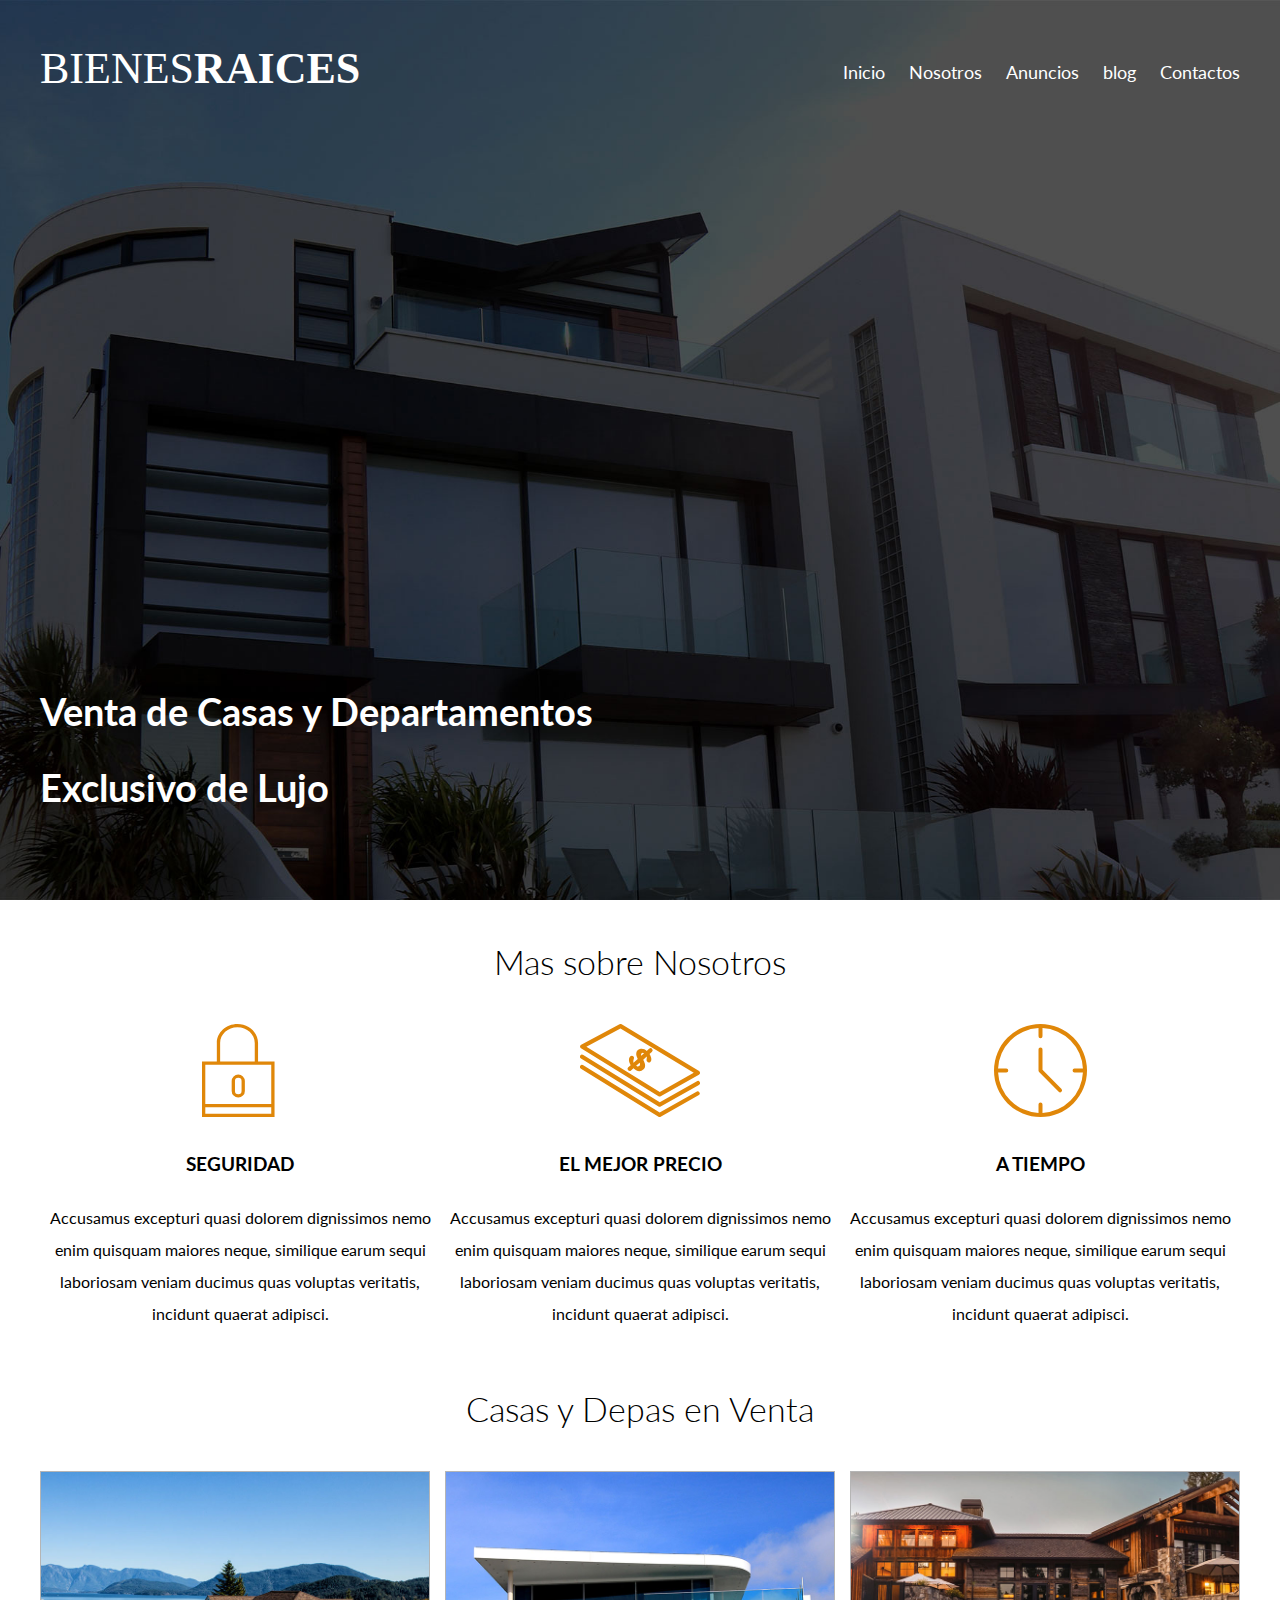
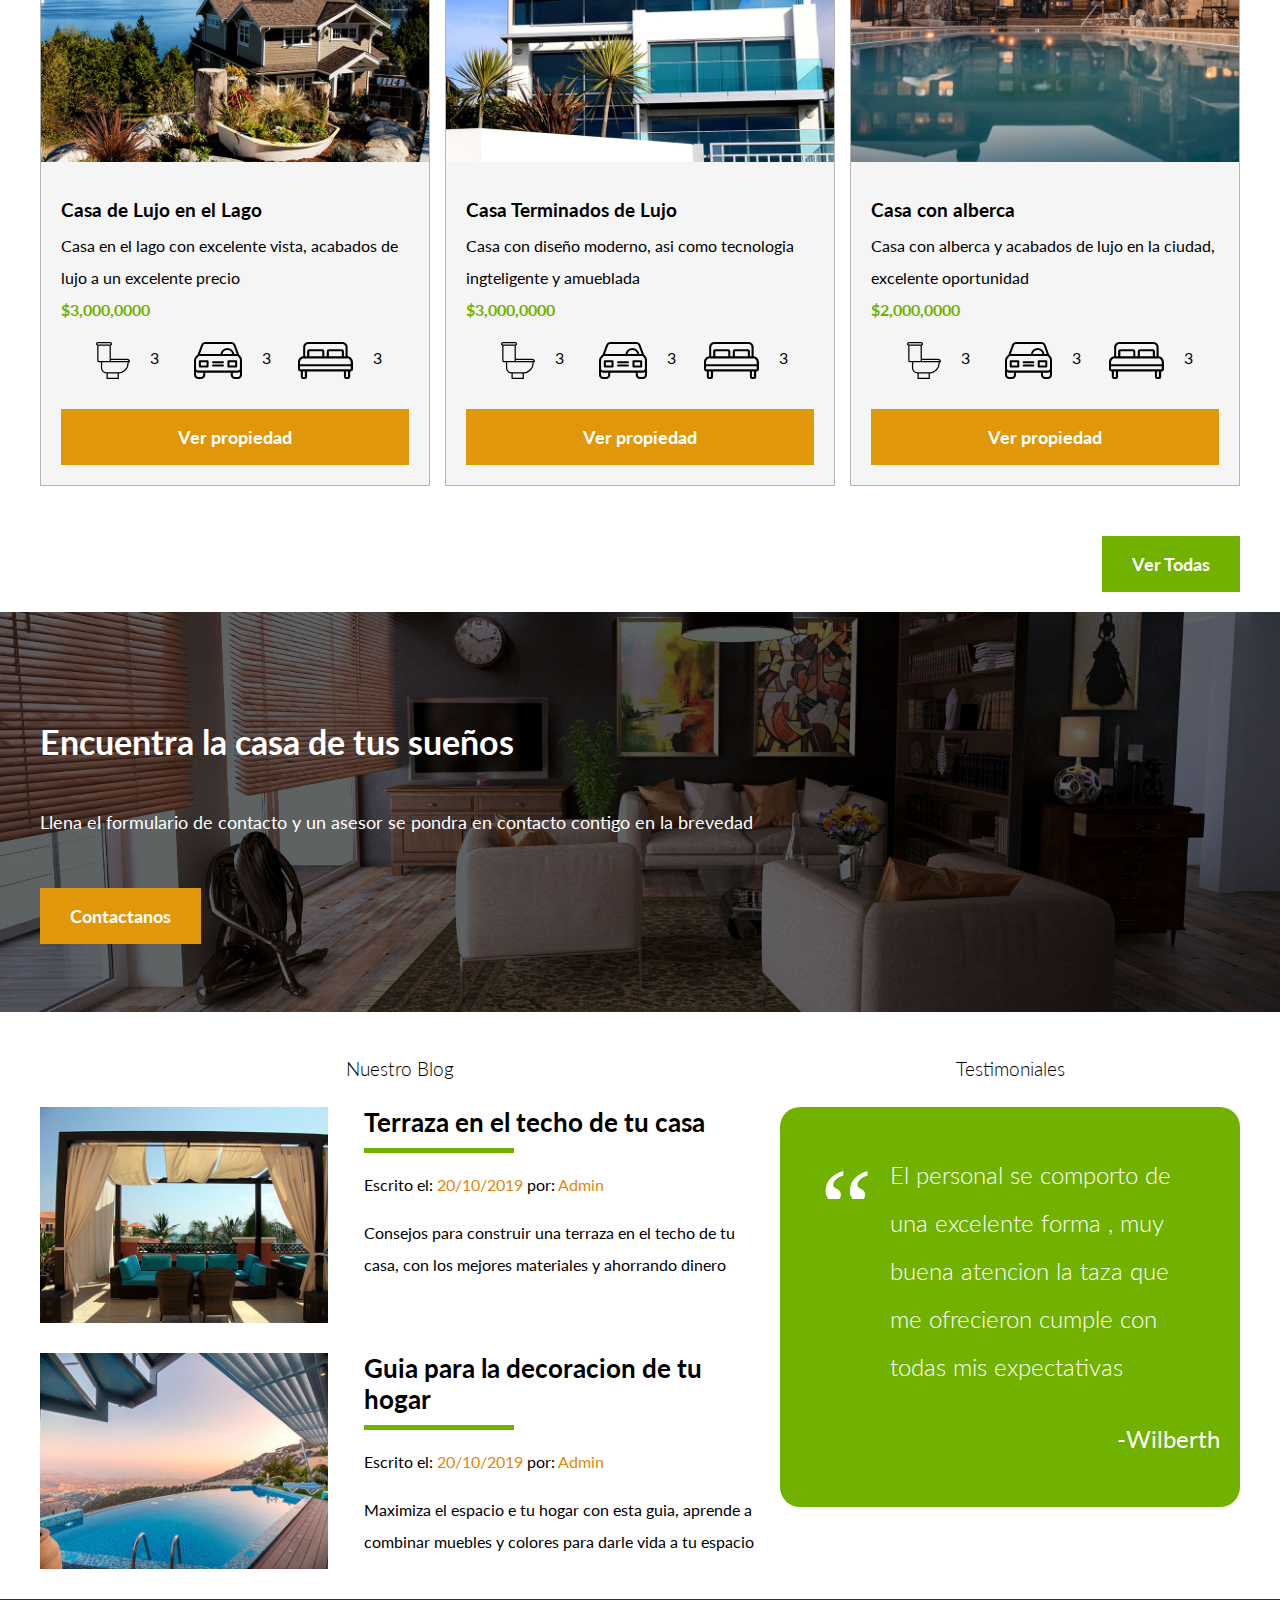
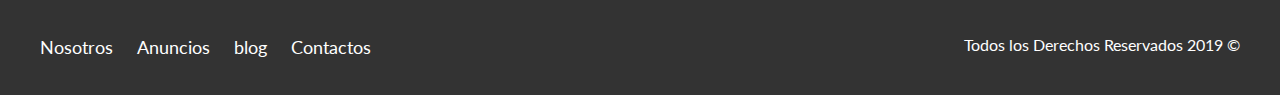
<file: index.html>
<!DOCTYPE html>
<html lang="en">
<head>
	<meta charset="UTF-8">
	<meta name="viewport" content="width=device-width, initial-scale=1.0">
	<meta http-equiv="X-UA-Compatible" content="ie=edge">
	<title>Bienes raices</title>
<link href="https://fonts.googleapis.com/css2?family=Lato:wght@300;400;700;900&display=swap" rel="stylesheet">
	<link rel="stylesheet" href="css/normalize.css">
	<link rel="stylesheet" href="css/estilos.css">
</head>
<body>
		<!-- hedding son titulos-->
	<!-- <h1>Ventas de casas y depratamentos exclusivos de lujos</h1> <!--el contenido de h1 es muy importante-->
	<!-- <h2></h2> -->
	<!-- <p></p><!--  es el texto  -->
	<!-- <br><!-- los br ya no se utilizan, en caso que uses en parrafo mejor crear dos -->
 <!-- Lorem y tab te crea texto -->
		<header class="site-header inicio">
			<div class="contenedor contenido-header">
				<div class="barra">
					<a href=""><img src="img/logo.svg" alt="Logotipo de Bienes Raices"></a>

					<div class="movil-menu">
						<a href="#navegacion">
							<img src="img/barras.svg" alt="Icono Menu">
						</a>
					</div>
					
					<nav id="navegacion" class="navegacion">
						<a href="index.html">Inicio</a>
						<a href="nosotros.html">Nosotros</a>
						<a href="anuncios.html">Anuncios</a>
						<a href="blog.html">blog</a>
						<a href="contactos.html">Contactos</a>
					</nav>
				</div>

				<h1>Venta de Casas y Departamentos Exclusivo de Lujo</h1>
			</div>
	</header>

	<section class="contenedor seccion">
			<h2 class="fw-300 centrar-texto">Mas sobre Nosotros</h2>
		<!-- formato svg no se distorciona  -->
			<div class="iconos-nosotros">
				<div class="icono">
					<img src="img/icono1.svg" alt="Icono Seguridad">
					<h3 >Seguridad</h3>
					<p>Accusamus excepturi quasi dolorem dignissimos nemo enim quisquam maiores neque, similique earum sequi laboriosam veniam ducimus quas voluptas veritatis, incidunt quaerat adipisci.</p>
				</div>

				<div class="icono">
					<img src="img/icono2.svg" alt="Icono Precio">
					<h3>El mejor precio</h3>
					<p>Accusamus excepturi quasi dolorem dignissimos nemo enim quisquam maiores neque, similique earum sequi laboriosam veniam ducimus quas voluptas veritatis, incidunt quaerat adipisci.</p>
				</div>

				<div class="icono">
					<img src="img/icono3.svg" alt="Icono tiempo">
					<h3>A Tiempo</h3>
					<p>Accusamus excepturi quasi dolorem dignissimos nemo enim quisquam maiores neque, similique earum sequi laboriosam veniam ducimus quas voluptas veritatis, incidunt quaerat adipisci.</p>
				</div>
			</div>
		</section>

		<main class="seccion contenedor">
			<h2 class="fw-300 centrar-texto">Casas y Depas en Venta</h2>

			<div class="contenedor-anuncios">
				<div class="anuncio">
					<img src="img/anuncio1.jpg" alt="Anuncio casa en el lago">
					<div class="contenido-anuncio">
						<h3>Casa de Lujo en el Lago</h3>
						<p>Casa en el lago con excelente vista, acabados de lujo a un excelente precio</p>
						<p class="precio">$3,000,0000</p>

						<ul class="iconos-caracteristias">
							<li>
								<img src="img/icono_wc.svg" alt="">
								<p>3</p>
							</li>
							<li>
								<img src="img/icono_estacionamiento.svg" alt="">
								<p>3</p>
							</li>
							<li>
								<img src="img/icono_dormitorio.svg" alt="">
								<p>3</p>
							</li>
						</ul>


						<a href="#" class="boton b-amarillo d-block">Ver propiedad</a>
					</div>
				</div>
				<div class="anuncio">
					<img src="img/anuncio2.jpg" alt="Casa de lujo en el lago">
					<div class="contenido-anuncio">
						<h3>Casa Terminados de Lujo</h3>
						<p>Casa con diseño moderno, asi como tecnologia ingteligente y amueblada</p>
						<p class="precio">$3,000,0000</p>

						<ul class="iconos-caracteristias">
							<li>
								<img src="img/icono_wc.svg" alt="">
								<p>3</p>
							</li>
							<li>
								<img src="img/icono_estacionamiento.svg" alt="">
								<p>3</p>
							</li>
							<li>
								<img src="img/icono_dormitorio.svg" alt="">
								<p>3</p>
							</li>
						</ul>
						<a href="#" class="boton b-amarillo d-block">Ver propiedad</a>
					</div>
				</div>

				<div class="anuncio">
					<img src="img/anuncio3.jpg" alt="casa terminado de lujo">
					<div class="contenido-anuncio">
						<h3>Casa con alberca</h3>
						<p>Casa con alberca y acabados de lujo en la ciudad, excelente oportunidad</p>
						<p class="precio">$2,000,0000</p>

						<ul class="iconos-caracteristias">
							<li>
								<img src="img/icono_wc.svg" alt="">
								<p>3</p>
							</li>
							<li>
								<img src="img/icono_estacionamiento.svg" alt="">
								<p>3</p>
							</li>
							<li>
								<img src="img/icono_dormitorio.svg" alt="">
								<p>3</p>
							</li>
						</ul>

						<a href="#" class="boton b-amarillo d-block">Ver propiedad</a>
					</div>
				</div>
			</div>
			<div class="ver-todas">
				<a href="anuncio.html" class="boton b-verde">Ver Todas</a>
			</div>
		</main>

		<section class="img-contacto ">
			<div class="contenedor contenido-contacto">
				<h2>Encuentra la casa de tus sueños</h2>
				<p>Llena el formulario de contacto y un asesor se pondra en contacto contigo en la brevedad</p>
				<a href="contactos.html" class="boton b-amarillo">Contactanos</a>
			</div>
		</section>

		<div class="seccion-inferior contenedor seccion">
			<section class="blog">

				<h3 class="centrar-texto fw-300">Nuestro Blog</h3>

				<article class="entrada-blog">
					<div class="imagen">
						<img src="img/blog1.jpg" alt="Entrada de blog">
					</div>
					<div class="texto-entrada">
						<a href="entrada.html">
							<h4>Terraza en el techo de tu casa</h4>
						</a>
						<!-- b=bold, strong=bold(contenido resaltado para google) estas etiquetas no se usan-->
						<p>Escrito el: <span>20/10/2019 </span> por: <span>Admin</span></p>
						<p>Consejos para construir una terraza en el techo de tu casa, con los mejores materiales y ahorrando dinero</p>
					</div>
				</article>

				<article class="entrada-blog">
					<div class="imagen">
						<img src="img/blog2.jpg" alt="Entrada de blog">
					</div>
					<div class="texto-entrada">
						<a href="entrada.html">
							<h4>Guia para la decoracion de tu hogar</h4>
						</a>
						<p>Escrito el: <span>20/10/2019 </span> por: <span>Admin</span></p>
						<p>Maximiza el espacio e tu hogar con esta guia, aprende a combinar muebles y colores para darle vida a tu espacio</p>
					</div>
				</article>
			</section>

			<section class="testimoniales">
				<h3 class="centrar-texto fw-300">Testimoniales</h3>
				<!-- blckquote testimoniales son entre comilla, actua como un parrafo y agrega un shift  -->
				<div class="testimonial">
					<blockquote cite="http://">
						El personal se comporto de una excelente forma , muy buena atencion la taza que me ofrecieron cumple con todas mis expectativas
					</blockquote>
					<p>-Wilberth </p>
				</div>
			</section>
		</div>

		<footer class="site-footer seccion">
			<div class="contenedor contenedor-footer">
				<nav class="navegacion">
					<a href="nosotros.html">Nosotros</a>
					<a href="anuncios.html">Anuncios</a>
					<a href="blog.html">blog</a>
					<a href="contactos">Contactos</a>
					<!-- el @ son entidades -->
				</nav>
				<p class="copyrigth">Todos los Derechos Reservados 2019 &copy; </p>
			</div>
		</footer>
</body>
</html>
</file>
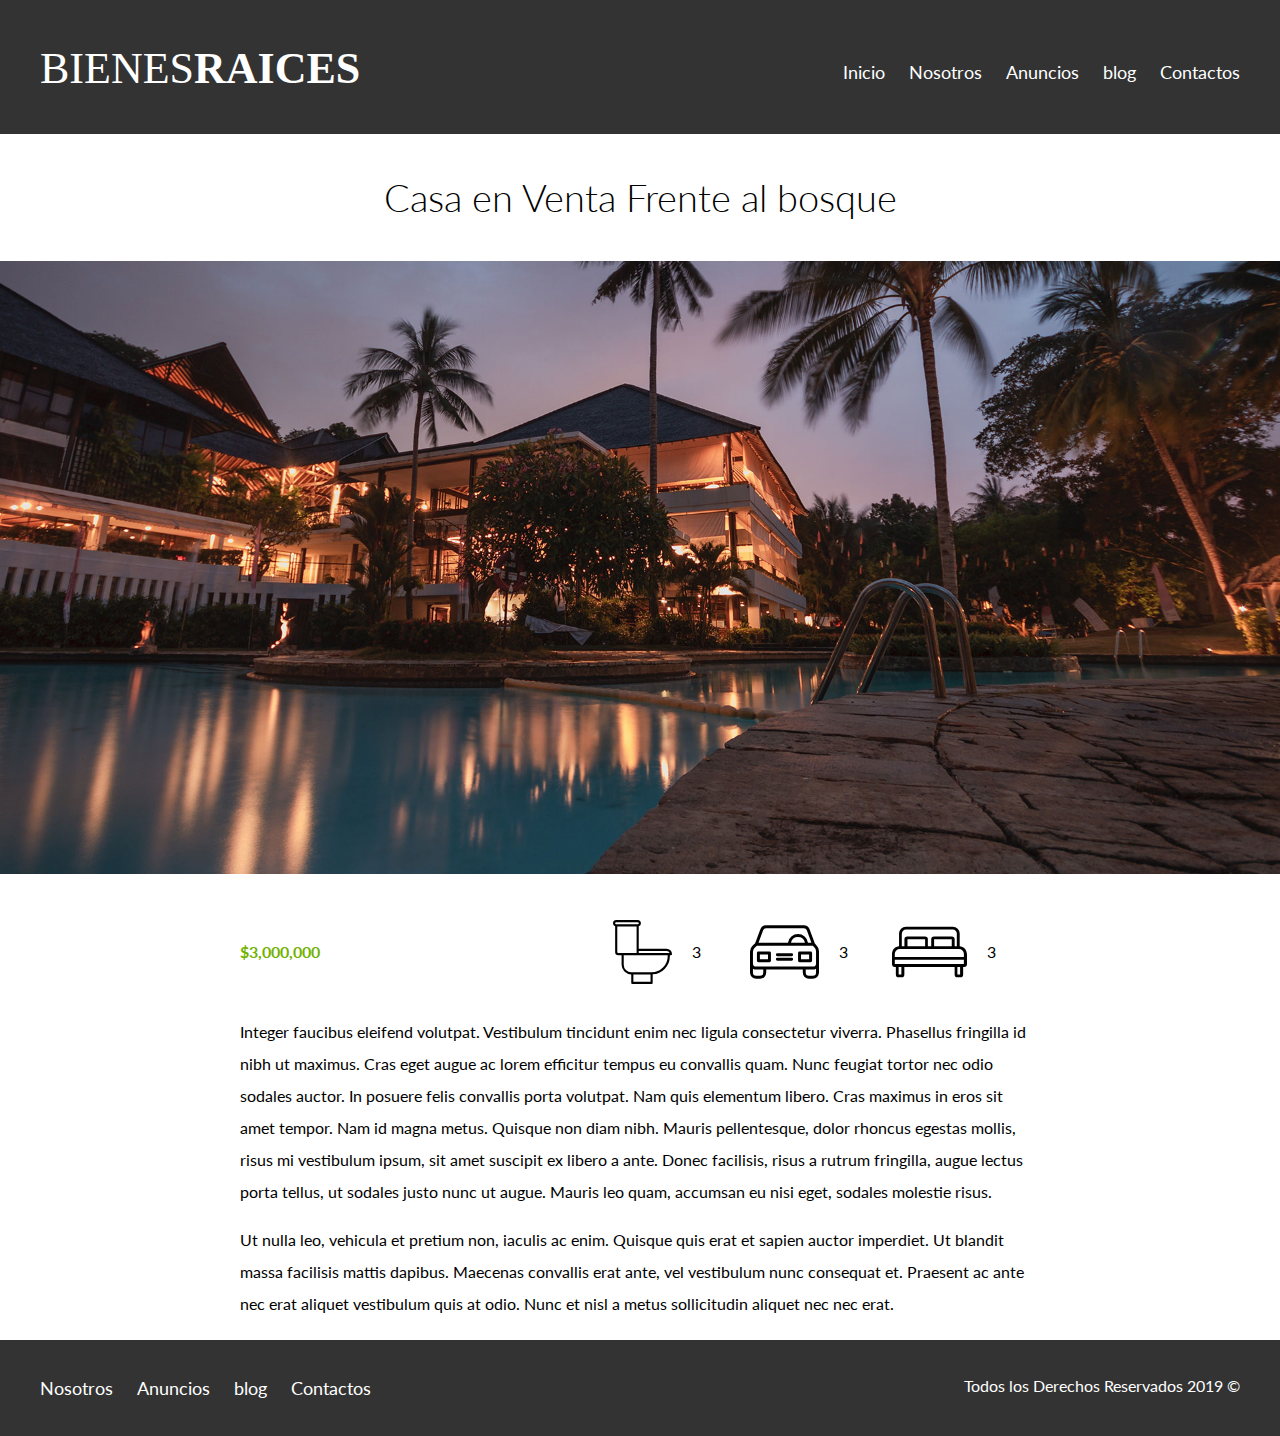
<file: anuncio.html>
<!DOCTYPE html>
<html lang="en">
<head>
	<meta charset="UTF-8">
	<meta name="viewport" content="width=device-width, initial-scale=1.0">
	<meta http-equiv="X-UA-Compatible" content="ie=edge">
	<title>Bienes raices</title>
<link href="https://fonts.googleapis.com/css2?family=Lato:wght@300;400;700;900&display=swap" rel="stylesheet">
	<link rel="stylesheet" href="css/normalize.css">
	<link rel="stylesheet" href="css/estilos.css">
</head>
<body>
		<header class="site-header">
			<div class="contenedor contenido-header">
				<div class="barra">
					<a href=""><img src="img/logo.svg" alt="Logotipo de Bienes Raices"></a>
					<div class="movil-menu">
						<a href="#navegacion">
							<img src="img/barras.svg" alt="Icono Menu">
						</a>
					</div>
					
					<nav id="navegacion" class="navegacion">
						<a href="index.html">Inicio</a>
						<a href="nosotros.html">Nosotros</a>
						<a href="anuncios.html">Anuncios</a>
						<a href="blog.html">blog</a>
						<a href="contactos.html">Contactos</a>
					</nav>
				</div>
			</div>
	</header>

	<h1 class="fw-300 centrar-texto">Casa en Venta Frente al bosque</h1>
	<img src="img/destacada.jpg" alt="imagen de en venta">

	<main class="contenedor seccion contenido-centrado">
		<div class="resumen-propiedad">

			<p class="precio">$3,000,000</p>
			<ul class="iconos-caracteristias">
				<li>
					<img src="img/icono_wc.svg" alt="">
					<p>3</p>
				</li>
				<li>
					<img src="img/icono_estacionamiento.svg" alt="">
					<p>3</p>
				</li>
				<li>
					<img src="img/icono_dormitorio.svg" alt="">
					<p>3</p>
				</li>
			</ul>

		</div><!--.resumen-propiedad-->

		<p>Integer faucibus eleifend volutpat. Vestibulum tincidunt enim nec ligula consectetur viverra. Phasellus fringilla id nibh ut maximus. Cras eget augue ac lorem efficitur tempus eu convallis quam. Nunc feugiat tortor nec odio sodales auctor. In posuere felis convallis porta volutpat. Nam quis elementum libero. Cras maximus in eros sit amet tempor. Nam id magna metus. Quisque non diam nibh. Mauris pellentesque, dolor rhoncus egestas mollis, risus mi vestibulum ipsum, sit amet suscipit ex libero a ante. Donec facilisis, risus a rutrum fringilla, augue lectus porta tellus, ut sodales justo nunc ut augue. Mauris leo quam, accumsan eu nisi eget, sodales molestie risus.</p>

		<p>Ut nulla leo, vehicula et pretium non, iaculis ac enim. Quisque quis erat et sapien auctor imperdiet. Ut blandit massa facilisis mattis dapibus. Maecenas convallis erat ante, vel vestibulum nunc consequat et. Praesent ac ante nec erat aliquet vestibulum quis at odio. Nunc et nisl a metus sollicitudin aliquet nec nec erat.</p>
	</main>


		<footer class="site-footer seccion">
			<div class="contenedor contenedor-footer">
				<nav class="navegacion">
					<a href="nosotros.html">Nosotros</a>
					<a href="anuncios.html">Anuncios</a>
					<a href="blog.html">blog</a>
					<a href="contactos.html">Contactos</a>
				</nav>
				<p class="copyrigth">Todos los Derechos Reservados 2019 &copy; </p>
			</div>
		</footer>
</body>
</html>
</file>
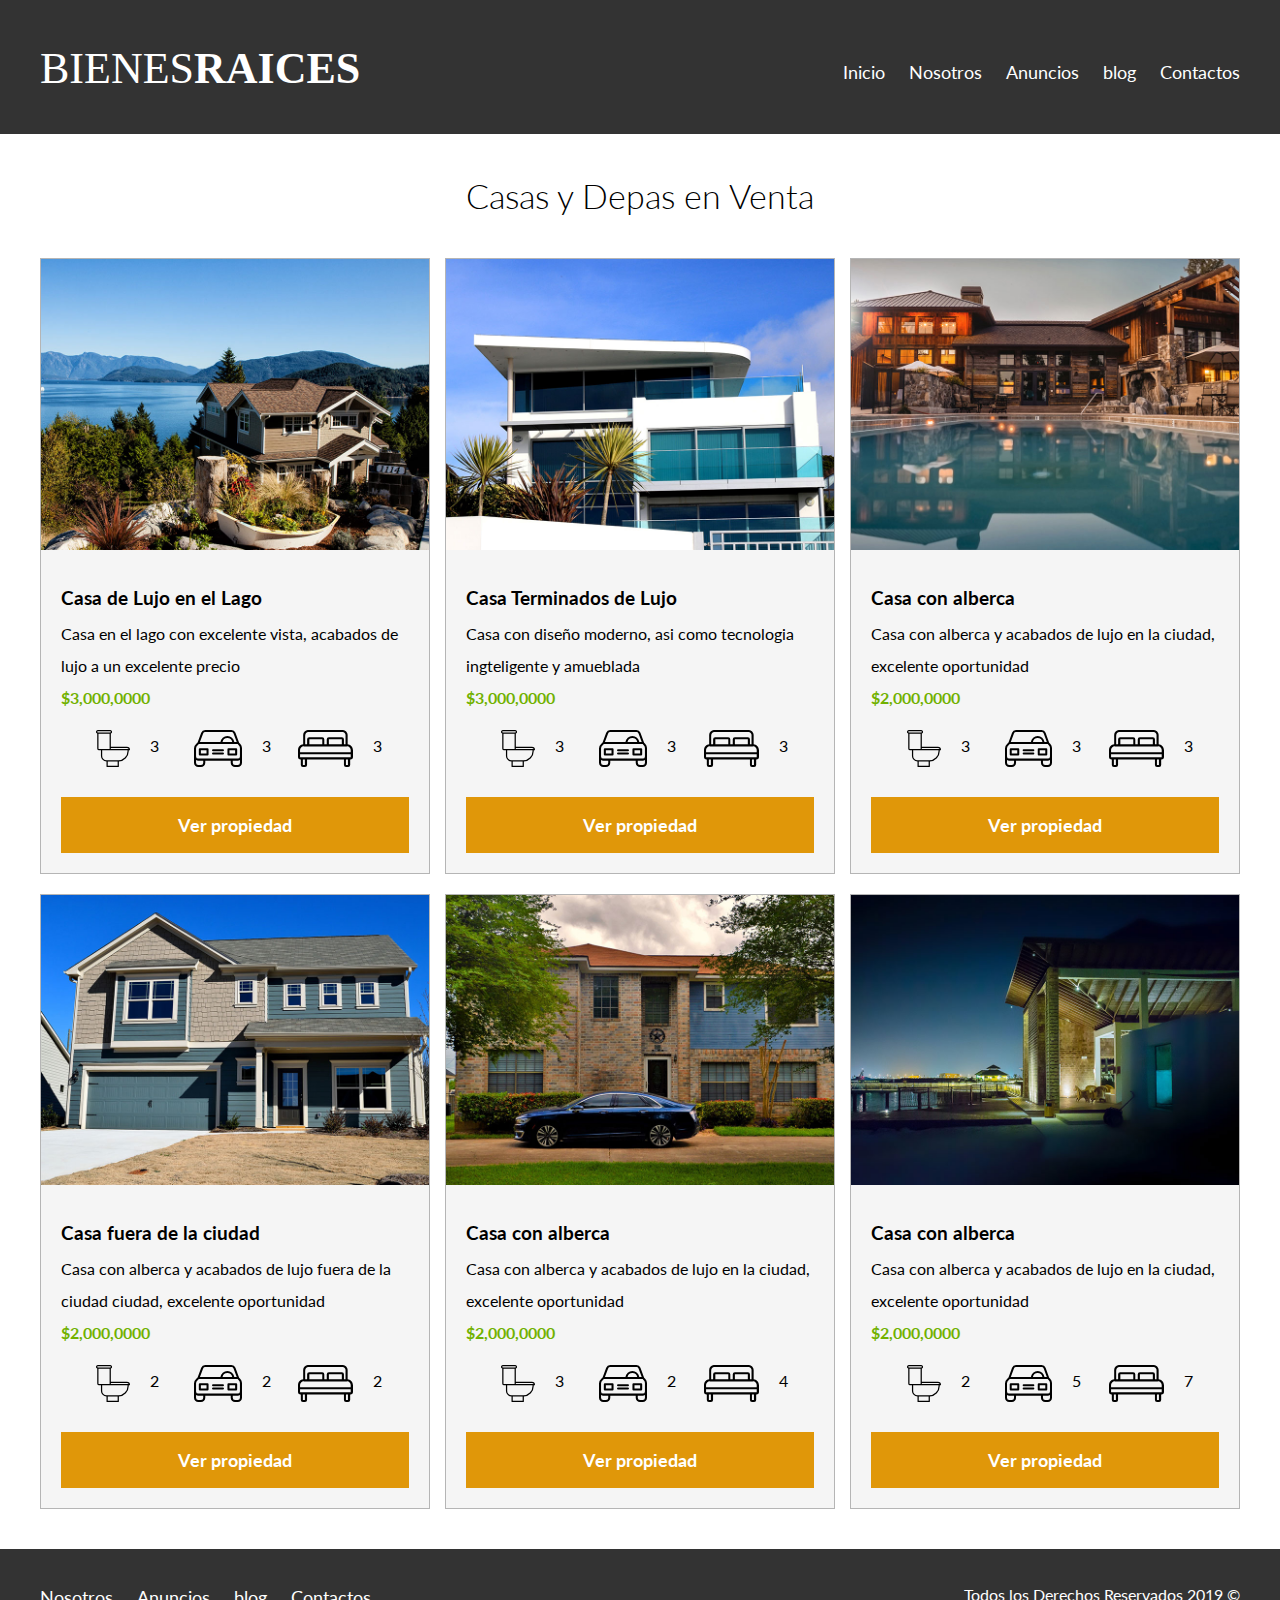
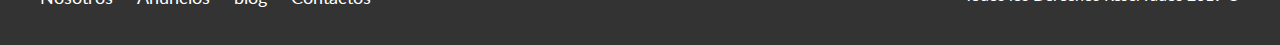
<file: anuncios.html>
<!DOCTYPE html>
<html lang="en">
<head>
	<meta charset="UTF-8">
	<meta name="viewport" content="width=device-width, initial-scale=1.0">
	<meta http-equiv="X-UA-Compatible" content="ie=edge">
	<title>Bienes raices</title>
<link href="https://fonts.googleapis.com/css2?family=Lato:wght@300;400;700;900&display=swap" rel="stylesheet">
	<link rel="stylesheet" href="css/normalize.css">
	<link rel="stylesheet" href="css/estilos.css">
</head>
<body>
		<header class="site-header">
			<div class="contenedor contenido-header">
				<div class="barra">
					<a href=""><img src="img/logo.svg" alt="Logotipo de Bienes Raices"></a>
					<div class="movil-menu">
						<a href="#navegacion">
							<img src="img/barras.svg" alt="Icono Menu">
						</a>
					</div>
					
					<nav id="navegacion" class="navegacion">
						<a href="index.html">Inicio</a>
						<a href="nosotros.html">Nosotros</a>
						<a href="anuncios.html">Anuncios</a>
						<a href="blog.html">blog</a>
						<a href="contactos.html">Contactos</a>
					</nav>
				</div>
			</div>
		</header>

	<main class="seccion contenedor">
		<h2 class="fw-300 centrar-texto">Casas y Depas en Venta</h2>

		<div class="contenedor-anuncios">
			<div class="anuncio">
				<img src="img/anuncio1.jpg" alt="Anuncio casa en el lago">
				<div class="contenido-anuncio">
					<h3>Casa de Lujo en el Lago</h3>
					<p>Casa en el lago con excelente vista, acabados de lujo a un excelente precio</p>
					<p class="precio">$3,000,0000</p>

					<ul class="iconos-caracteristias">
						<li>
							<img src="img/icono_wc.svg" alt="">
							<p>3</p>
						</li>
						<li>
							<img src="img/icono_estacionamiento.svg" alt="">
							<p>3</p>
						</li>
						<li>
							<img src="img/icono_dormitorio.svg" alt="">
							<p>3</p>
						</li>

					</ul>


					<a href="anuncio.html" class="boton b-amarillo d-block">Ver propiedad</a>
				</div>
			</div>
			<div class="anuncio">
				<img src="img/anuncio2.jpg" alt="Casa de lujo en el lago">
				<div class="contenido-anuncio">
					<h3>Casa Terminados de Lujo</h3>
					<p>Casa con diseño moderno, asi como tecnologia ingteligente y amueblada</p>
					<p class="precio">$3,000,0000</p>

					<ul class="iconos-caracteristias">
						<li>
							<img src="img/icono_wc.svg" alt="">
							<p>3</p>
						</li>
						<li>
							<img src="img/icono_estacionamiento.svg" alt="">
							<p>3</p>
						</li>
						<li>
							<img src="img/icono_dormitorio.svg" alt="">
							<p>3</p>
						</li>
					</ul>
					<a href="anuncio.html" class="boton b-amarillo d-block">Ver propiedad</a>
				</div>
			</div>

			<div class="anuncio">
				<img src="img/anuncio3.jpg" alt="casa terminado de lujo">
				<div class="contenido-anuncio">
					<h3>Casa con alberca</h3>
					<p>Casa con alberca y acabados de lujo en la ciudad, excelente oportunidad</p>
					<p class="precio">$2,000,0000</p>

					<ul class="iconos-caracteristias">
						<li>
							<img src="img/icono_wc.svg" alt="">
							<p>3</p>
						</li>
						<li>
							<img src="img/icono_estacionamiento.svg" alt="">
							<p>3</p>
						</li>
						<li>
							<img src="img/icono_dormitorio.svg" alt="">
							<p>3</p>
						</li>
					</ul>

					<a href="anuncio.html" class="boton b-amarillo d-block">Ver propiedad</a>
				</div><!--contenido anuncios-->
			</div><!--anuncios-->

			<div class="anuncio">
				<img src="img/anuncio4.jpg" alt="anuncio caa de lujo">
				<div class="contenido-anuncio">
					<h3>Casa fuera de la ciudad</h3>
					<p>Casa con alberca y acabados de lujo fuera de la ciudad ciudad, excelente oportunidad</p>
					<p class="precio">$2,000,0000</p>

					<ul class="iconos-caracteristias">
						<li>
							<img src="img/icono_wc.svg" alt="">
							<p>2</p>
						</li>
						<li>
							<img src="img/icono_estacionamiento.svg" alt="">
							<p>2</p>
						</li>
						<li>
							<img src="img/icono_dormitorio.svg" alt="">
							<p>2</p>
						</li>
					</ul>

					<a href="anuncio.html" class="boton b-amarillo d-block">Ver propiedad</a>
				</div><!--contenido anuncios-->
			</div><!--anuncios-->

			<div class="anuncio">
				<img src="img/anuncio5.jpg" alt="casa frente al bosque">
				<div class="contenido-anuncio">
					<h3>Casa con alberca</h3>
					<p>Casa con alberca y acabados de lujo en la ciudad, excelente oportunidad</p>
					<p class="precio">$2,000,0000</p>

					<ul class="iconos-caracteristias">
						<li>
							<img src="img/icono_wc.svg" alt="">
							<p>3</p>
						</li>
						<li>
							<img src="img/icono_estacionamiento.svg" alt="">
							<p>2</p>
						</li>
						<li>
							<img src="img/icono_dormitorio.svg" alt="">
							<p>4</p>
						</li>
					</ul>

					<a href="anuncio.html" class="boton b-amarillo d-block">Ver propiedad</a>
				</div><!--contenido anuncios-->
			</div><!--anuncios-->

			<div class="anuncio">
				<img src="img/anuncio6.jpg" alt="casa con alberca">
				<div class="contenido-anuncio">
					<h3>Casa con alberca</h3>
					<p>Casa con alberca y acabados de lujo en la ciudad, excelente oportunidad</p>
					<p class="precio">$2,000,0000</p>

					<ul class="iconos-caracteristias">
						<li>
							<img src="img/icono_wc.svg" alt="">
							<p>2</p>
						</li>
						<li>
							<img src="img/icono_estacionamiento.svg" alt="">
							<p>5</p>
						</li>
						<li>
							<img src="img/icono_dormitorio.svg" alt="">
							<p>7</p>
						</li>
					</ul>

					<a href="anuncio.html" class="boton b-amarillo d-block">Ver propiedad</a>
				</div><!--contenido anuncios-->
			</div><!--anuncios-->
		</div>
	</main>

		<footer class="site-footer seccion">
			<div class="contenedor contenedor-footer">
				<nav class="navegacion">
					<a href="nosotros.html">Nosotros</a>
					<a href="anuncios.html">Anuncios</a>
					<a href="blog.html">blog</a>
					<a href="contactos">Contactos</a>
					<!-- el @ son entidades -->
				</nav>
				<p class="copyrigth">Todos los Derechos Reservados 2019 &copy; </p>
			</div>
		</footer>
</body>
</html>
</file>
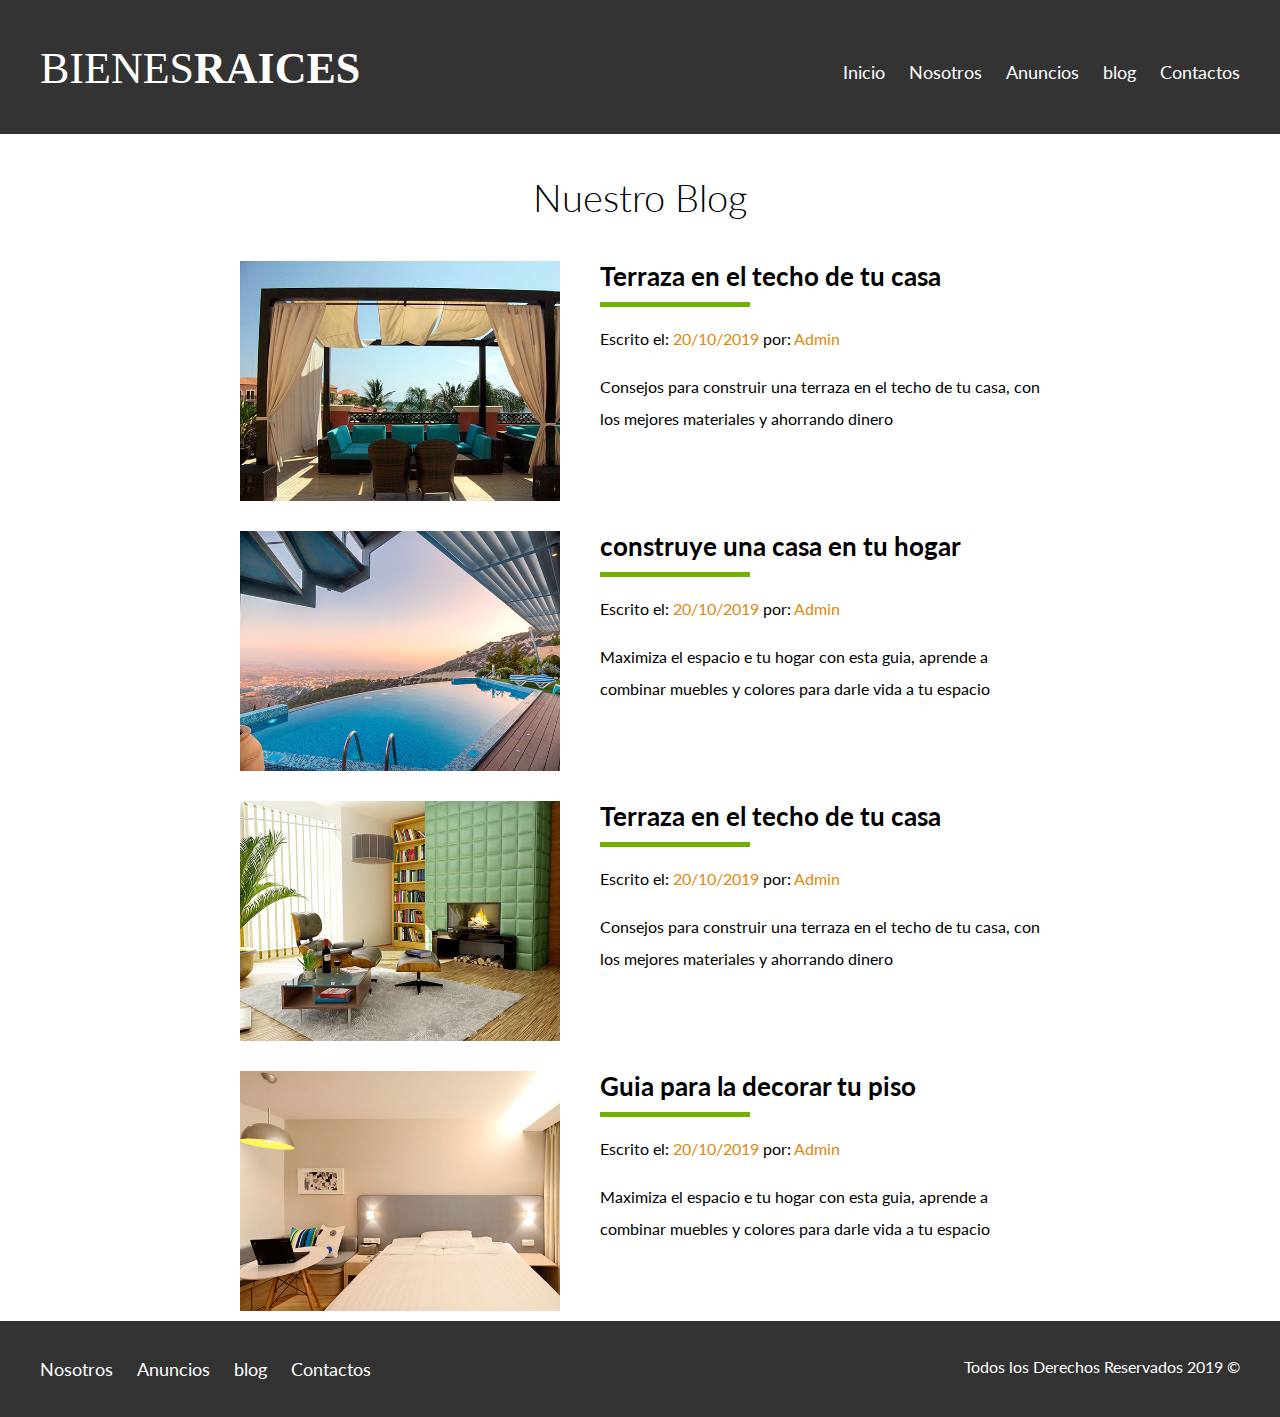
<file: blog.html>
<!DOCTYPE html>
<html lang="en">
<head>
	<meta charset="UTF-8">
	<meta name="viewport" content="width=device-width, initial-scale=1.0">
	<meta http-equiv="X-UA-Compatible" content="ie=edge">
	<title>Bienes raices</title>
<link href="https://fonts.googleapis.com/css2?family=Lato:wght@300;400;700;900&display=swap" rel="stylesheet">
	<link rel="stylesheet" href="css/normalize.css">
	<link rel="stylesheet" href="css/estilos.css">
</head>
<body>
		<header class="site-header">
			<div class="contenedor contenido-header">
				<div class="barra">
					<a href=""><img src="img/logo.svg" alt="Logotipo de Bienes Raices"></a>
					<div class="movil-menu">
						<a href="#navegacion">
							<img src="img/barras.svg" alt="Icono Menu">
						</a>
					</div>
					
					<nav id="navegacion" class="navegacion">
						<a href="index.html">Inicio</a>
						<a href="nosotros.html">Nosotros</a>
						<a href="anuncios.html">Anuncios</a>
						<a href="blog.html">blog</a>
						<a href="contactos.html">Contactos</a>
					</nav>
				</div>
			</div>
	</header>

	<main class="contenedor seccino contenido-centrado">
		<h1 class="fw-300 centrar-texto">Nuestro Blog</h1>

		<article class="entrada-blog">
			<div class="imagen">
				<img src="img/blog1.jpg" alt="Entrada de blog">
			</div>
			<div class="texto-entrada">
				<a href="entrada.html">
					<h4>Terraza en el techo de tu casa</h4>
				</a>
				<!-- b=bold, strong=bold(contenido resaltado para google) estas etiquetas no se usan-->
				<p>Escrito el: <span>20/10/2019 </span> por: <span>Admin</span></p>
				<p>Consejos para construir una terraza en el techo de tu casa, con los mejores materiales y ahorrando dinero</p>
			</div>
		</article>

		<article class="entrada-blog">
			<div class="imagen">
				<img src="img/blog2.jpg" alt="Entrada de blog">
			</div>
			<div class="texto-entrada">
				<a href="entrada.html">
					<h4>construye una casa en tu hogar</h4>
				</a>
				<p>Escrito el: <span>20/10/2019 </span> por: <span>Admin</span></p>
				<p>Maximiza el espacio e tu hogar con esta guia, aprende a combinar muebles y colores para darle vida a tu espacio</p>
			</div>
		</article>

		<article class="entrada-blog">
			<div class="imagen">
				<img src="img/blog3.jpg" alt="Entrada de blog">
			</div>
			<div class="texto-entrada">
				<a href="entrada.html">
					<h4>Terraza en el techo de tu casa</h4>
				</a>
				<!-- b=bold, strong=bold(contenido resaltado para google) estas etiquetas no se usan-->
				<p>Escrito el: <span>20/10/2019 </span> por: <span>Admin</span></p>
				<p>Consejos para construir una terraza en el techo de tu casa, con los mejores materiales y ahorrando dinero</p>
			</div>
		</article>

		<article class="entrada-blog">
			<div class="imagen">
				<img src="img/blog4.jpg" alt="Entrada de blog">
			</div>
			<div class="texto-entrada">
				<a href="entrada.html">
					<h4>Guia para la decorar tu piso</h4>
				</a>
				<p>Escrito el: <span>20/10/2019 </span> por: <span>Admin</span></p>
				<p>Maximiza el espacio e tu hogar con esta guia, aprende a combinar muebles y colores para darle vida a tu espacio</p>
			</div>
		</article>

	</main>

		<footer class="site-footer seccion">
			<div class="contenedor contenedor-footer">
				<nav class="navegacion">
					<a href="nosotros.html">Nosotros</a>
					<a href="anuncios.html">Anuncios</a>
					<a href="blog.html">blog</a>
					<a href="contactos.html">Contactos</a>
				</nav>
				<p class="copyrigth">Todos los Derechos Reservados 2019 &copy; </p>
			</div>
		</footer>
</body>
</html>
</file>
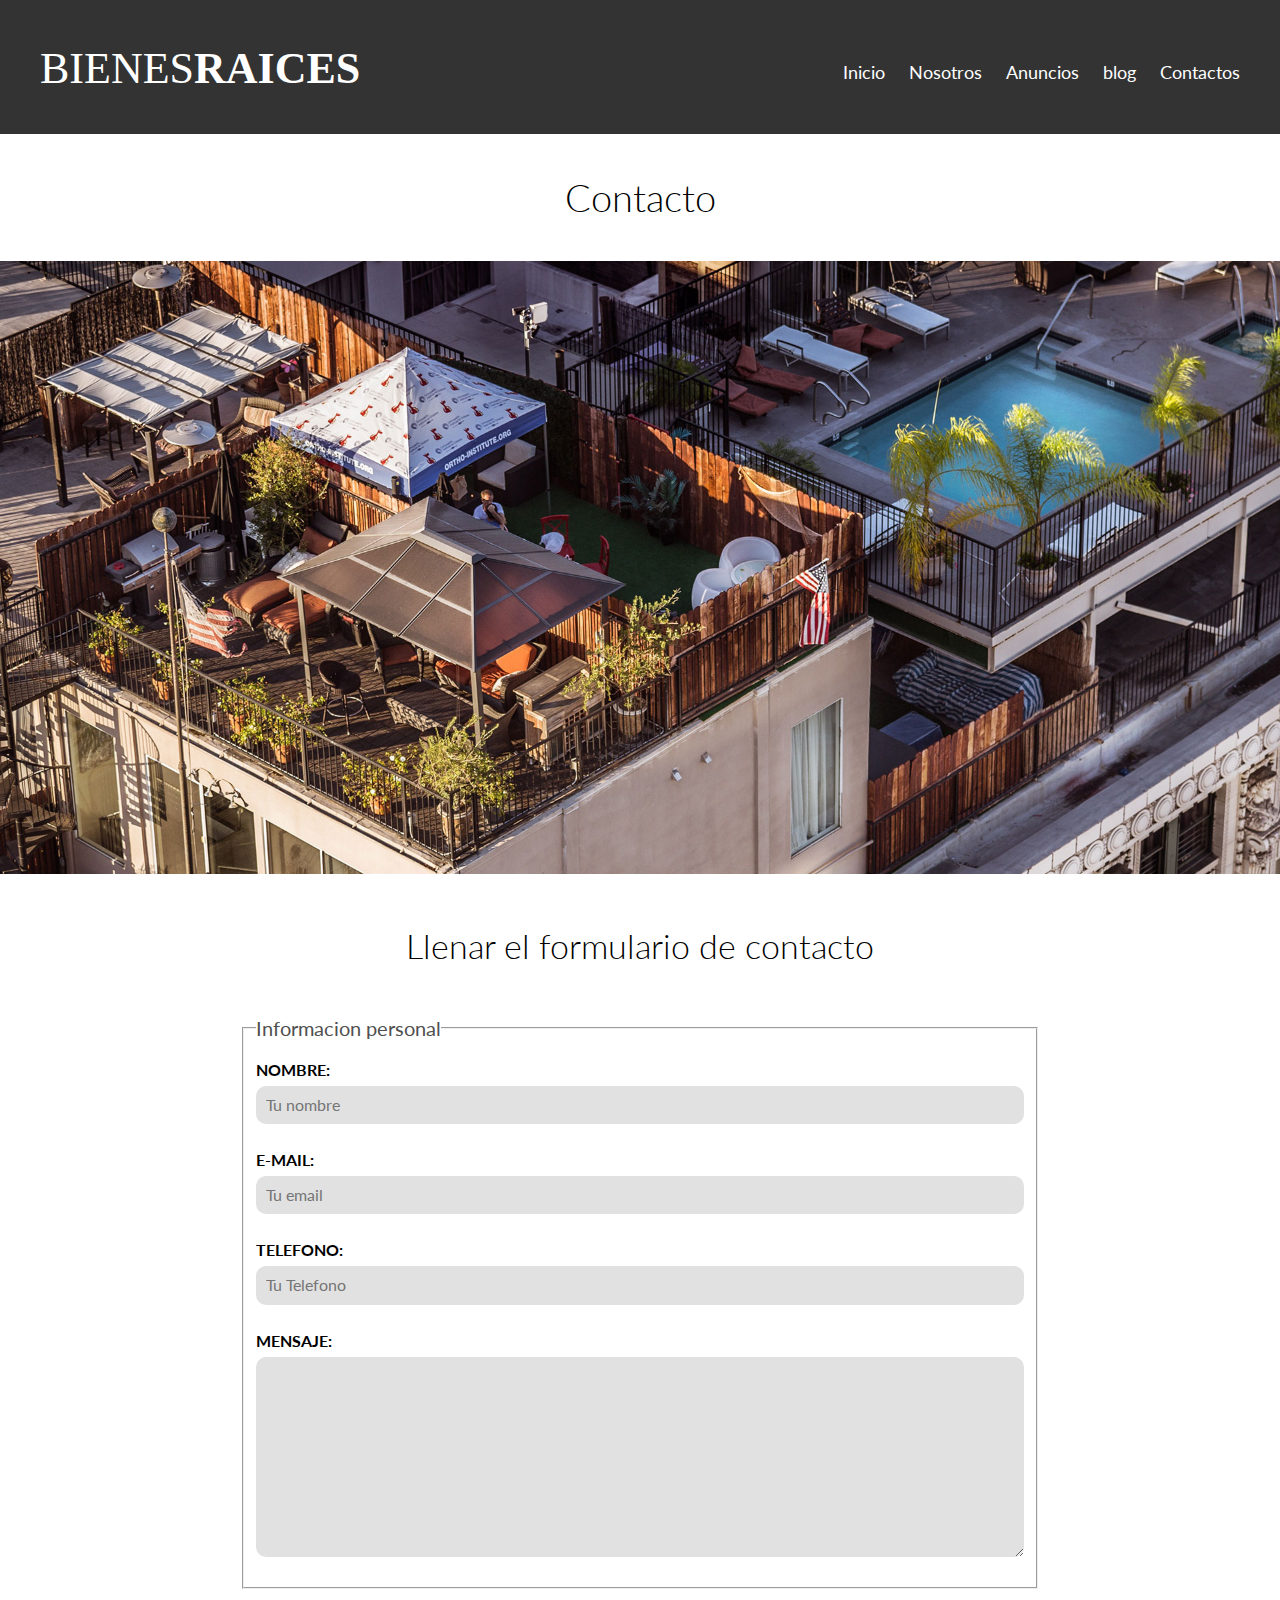
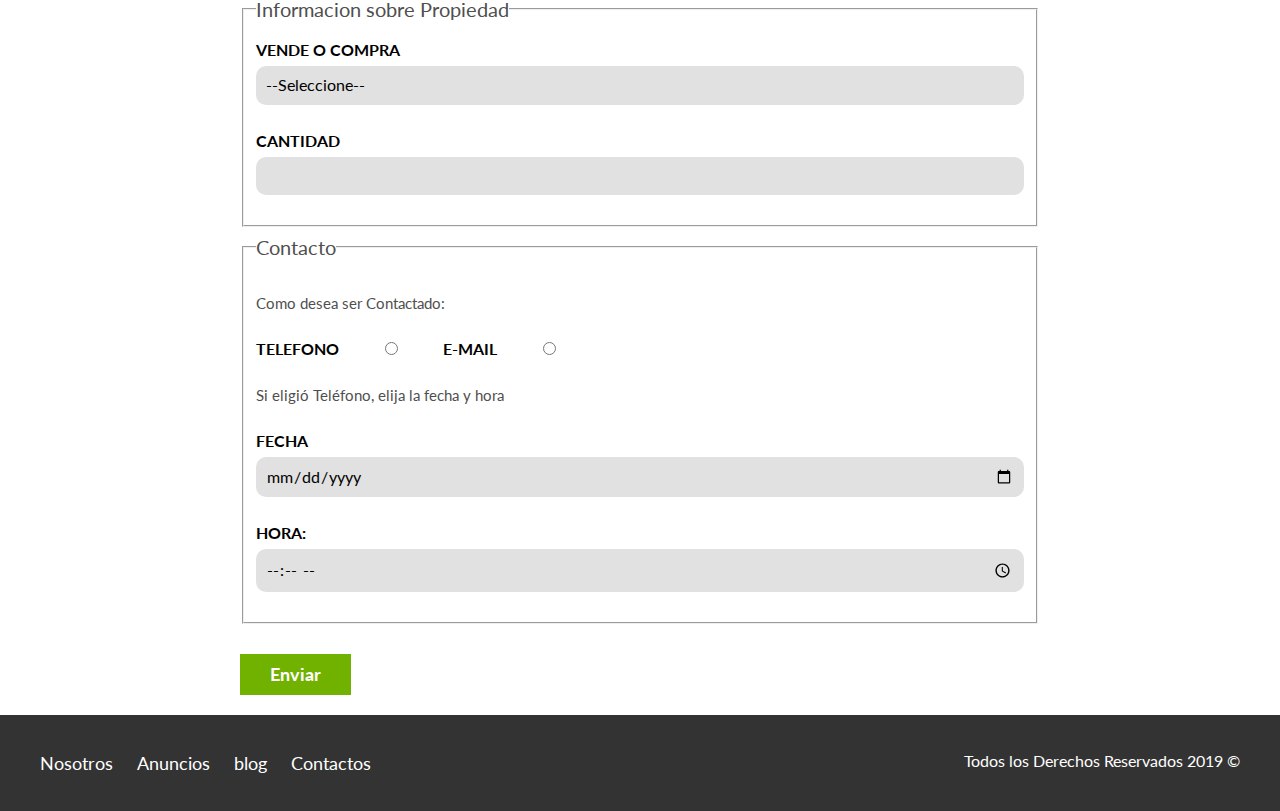
<file: contactos.html>
<!DOCTYPE html>
<html lang="en">
<head>
	<meta charset="UTF-8">
	<meta name="viewport" content="width=device-width, initial-scale=1.0">
	<meta http-equiv="X-UA-Compatible" content="ie=edge">
	<title>Bienes raices</title>
<link href="https://fonts.googleapis.com/css2?family=Lato:wght@300;400;700;900&display=swap" rel="stylesheet">
	<link rel="stylesheet" href="css/normalize.css">
	<link rel="stylesheet" href="css/estilos.css">
</head>
<body>
		<header class="site-header">
			<div class="contenedor contenido-header">
				<div class="barra">
					<a href=""><img src="img/logo.svg" alt="Logotipo de Bienes Raices"></a>
					<div class="movil-menu">
						<a href="#navegacion">
							<img src="img/barras.svg" alt="Icono Menu">
						</a>
					</div>
					
					<nav id="navegacion" class="navegacion">
						<a href="index.html">Inicio</a>
						<a href="nosotros.html">Nosotros</a>
						<a href="anuncios.html">Anuncios</a>
						<a href="blog.html">blog</a>
						<a href="contactos.html">Contactos</a>
					</nav>
				</div>
			</div>
	</header>

	<h1 class="fw-300 centrar-texto">Contacto</h1>
	<img src="img/destacada3.jpg" alt="imagen principal">

	<main class="contenedor seccion contenido-centrado">
		<h2 class="fw-300 centrar-texto">Llenar el formulario de contacto</h2>

		<form action="" class="contacto">
			
			<fieldset>
				<legend>Informacion personal</legend>
				<label for="nombre">nombre:</label>
				<input type="text" id="nombre" placeholder="Tu nombre">

				<label for="email">E-mail:</label>
				<input type="email" id="email" placeholder="Tu email">

				<label for="Telefono">Telefono:</label>
				<input type="Tel" id="Telefono" placeholder="Tu Telefono" required>

				<label for="mensaje">Mensaje:</label>
				<textarea name="mensaje" id=""></textarea>


				<!-- <input type="submit" value="Enviar" class="boton b-verde"> -->
			</fieldset>

			<fieldset>
				<legend>Informacion sobre Propiedad</legend>
				<label for="opciones">Vende o Compra</label>
				<select id="opciones">
					<option value="" disabled selected>--Seleccione--</option>
					<option value="compra">Compra</option>
					<option value="vende">Vende</option>
				</select>
				<label for="cantidad" min="0">Cantidad</label>
				<input type="number" ></input>

			</fieldset>

			<fieldset>
				<legend>Contacto</legend>

				<p>Como desea ser Contactado:</p>
				<div class="forma-contacto">
					<label for="telefono">Telefono</label>
					<input type="radio" id="telefono" value="telefono" name="contacto">

					<label for="correo">E-mail</label>
					<input type="radio" id="correo" value="correo" name="contacto">
				</div>

				<p>Si eligió Teléfono, elija la fecha y hora</p>
				<label for="fecha">Fecha</label>
				<input type="date" name="fecha" value="">

				<label for="hora">Hora:</label>
				<input type="time" name="hora" value="" min="09:00" max="18:00">
			</fieldset>

			<input type="submit" name="" value="Enviar" class="boton b-verde">

		</form>
	</main>
		<footer class="site-footer seccion">
			<div class="contenedor contenedor-footer">
				<nav class="navegacion">
					<a href="nosotros.html">Nosotros</a>
					<a href="anuncios.html">Anuncios</a>
					<a href="blog.html">blog</a>
					<a href="contactos.html">Contactos</a>
				</nav>
				<p class="copyrigth">Todos los Derechos Reservados 2019 &copy; </p>
			</div>
		</footer>
</body>
</html>
</file>
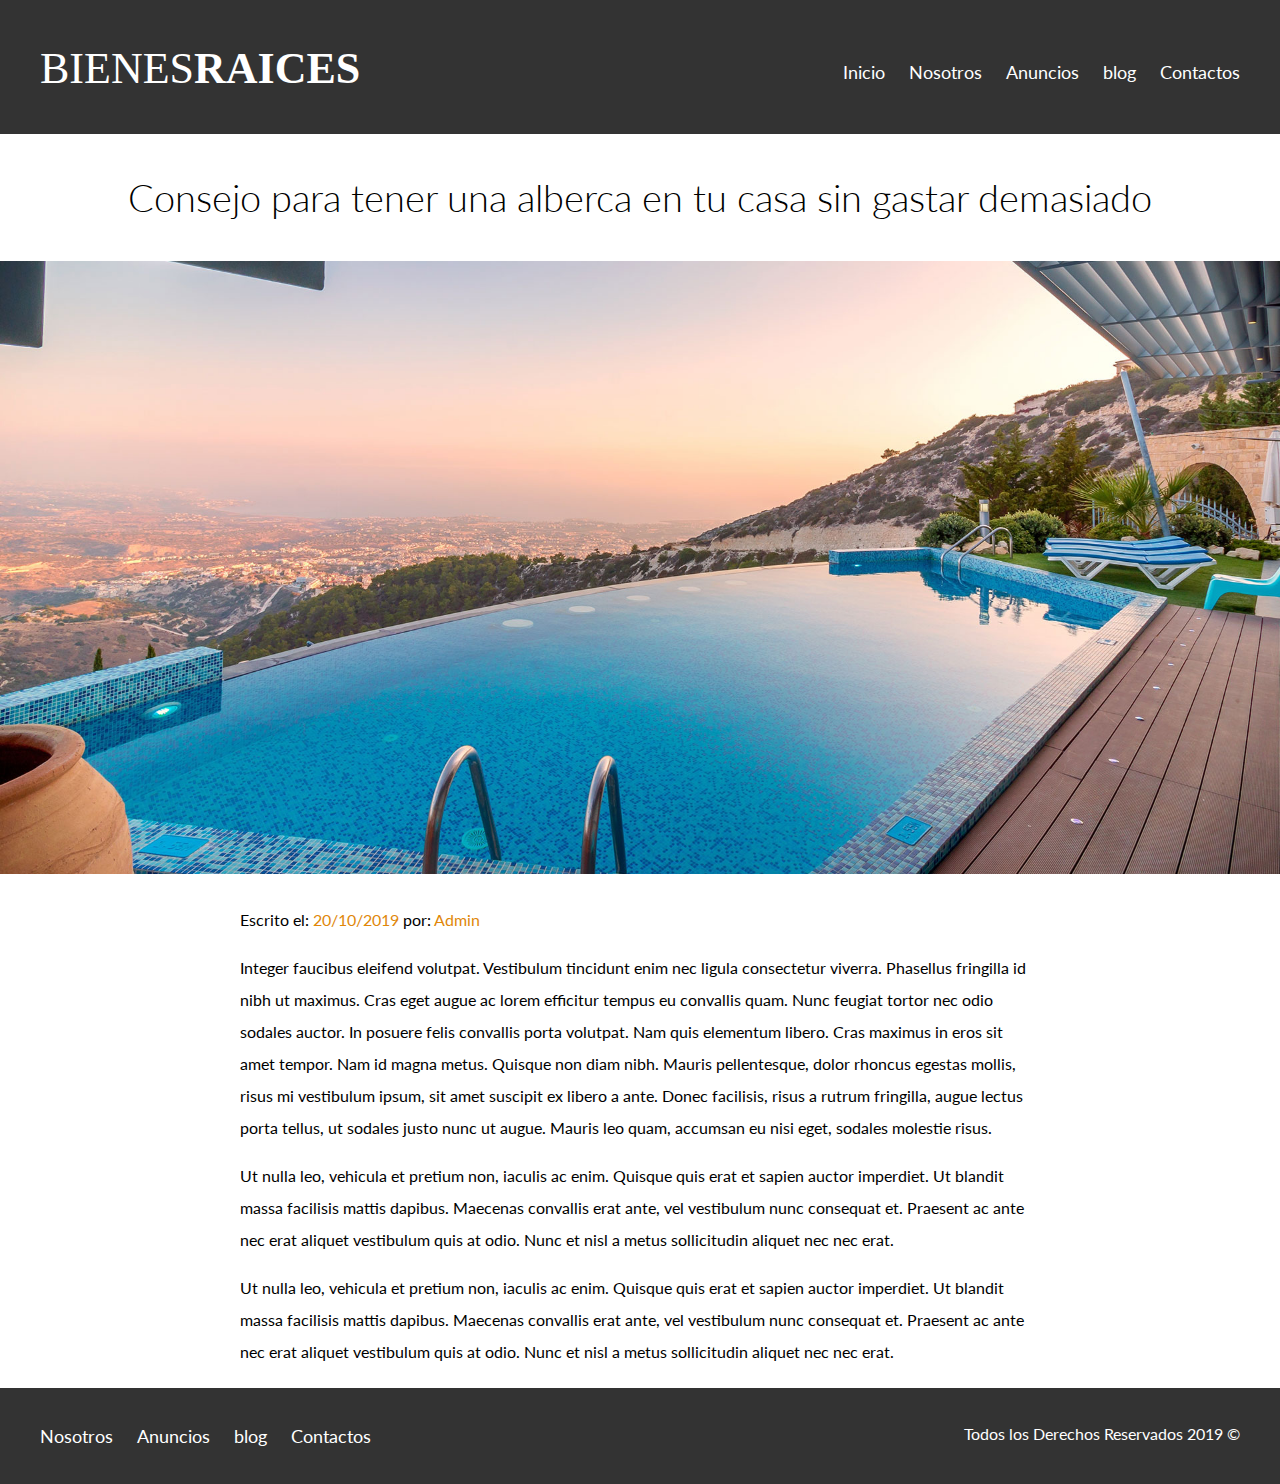
<file: entrada.html>
<!DOCTYPE html>
<html lang="en">
<head>
	<meta charset="UTF-8">
	<meta name="viewport" content="width=device-width, initial-scale=1.0">
	<meta http-equiv="X-UA-Compatible" content="ie=edge">
	<title>Bienes raices</title>
<link href="https://fonts.googleapis.com/css2?family=Lato:wght@300;400;700;900&display=swap" rel="stylesheet">
	<link rel="stylesheet" href="css/normalize.css">
	<link rel="stylesheet" href="css/estilos.css">
</head>
<body>
		<header class="site-header">
			<div class="contenedor contenido-header">
				<div class="barra">
					<a href=""><img src="img/logo.svg" alt="Logotipo de Bienes Raices"></a>
					<div class="movil-menu">
						<a href="#navegacion">
							<img src="img/barras.svg" alt="Icono Menu">
						</a>
					</div>
					
					<nav id="navegacion" class="navegacion">
						<a href="index.html">Inicio</a>
						<a href="nosotros.html">Nosotros</a>
						<a href="anuncios.html">Anuncios</a>
						<a href="blog.html">blog</a>
						<a href="contactos.html">Contactos</a>
					</nav>
				</div>
			</div>
	</header>

	<h1 class="fw-300 centrar-texto">Consejo para tener una alberca en tu casa sin gastar demasiado</h1>
	<img src="img/destacada2.jpg" alt="imagen principal">

	<main class="contenedor seccion contenido-centrado texto-entrada">

		<p>Escrito el: <span>20/10/2019 </span> por: <span>Admin</span></p>

		<p>Integer faucibus eleifend volutpat. Vestibulum tincidunt enim nec ligula consectetur viverra. Phasellus fringilla id nibh ut maximus. Cras eget augue ac lorem efficitur tempus eu convallis quam. Nunc feugiat tortor nec odio sodales auctor. In posuere felis convallis porta volutpat. Nam quis elementum libero. Cras maximus in eros sit amet tempor. Nam id magna metus. Quisque non diam nibh. Mauris pellentesque, dolor rhoncus egestas mollis, risus mi vestibulum ipsum, sit amet suscipit ex libero a ante. Donec facilisis, risus a rutrum fringilla, augue lectus porta tellus, ut sodales justo nunc ut augue. Mauris leo quam, accumsan eu nisi eget, sodales molestie risus.</p>

		<p>Ut nulla leo, vehicula et pretium non, iaculis ac enim. Quisque quis erat et sapien auctor imperdiet. Ut blandit massa facilisis mattis dapibus. Maecenas convallis erat ante, vel vestibulum nunc consequat et. Praesent ac ante nec erat aliquet vestibulum quis at odio. Nunc et nisl a metus sollicitudin aliquet nec nec erat.</p>

		<p>Ut nulla leo, vehicula et pretium non, iaculis ac enim. Quisque quis erat et sapien auctor imperdiet. Ut blandit massa facilisis mattis dapibus. Maecenas convallis erat ante, vel vestibulum nunc consequat et. Praesent ac ante nec erat aliquet vestibulum quis at odio. Nunc et nisl a metus sollicitudin aliquet nec nec erat.</p>
	</main>


		<footer class="site-footer seccion">
			<div class="contenedor contenedor-footer">
				<nav class="navegacion">
					<a href="nosotros.html">Nosotros</a>
					<a href="anuncios.html">Anuncios</a>
					<a href="blog.html">blog</a>
					<a href="contactos.html">Contactos</a>
				</nav>
				<p class="copyrigth">Todos los Derechos Reservados 2019 &copy; </p>
			</div>
		</footer>
</body>
</html>
</file>
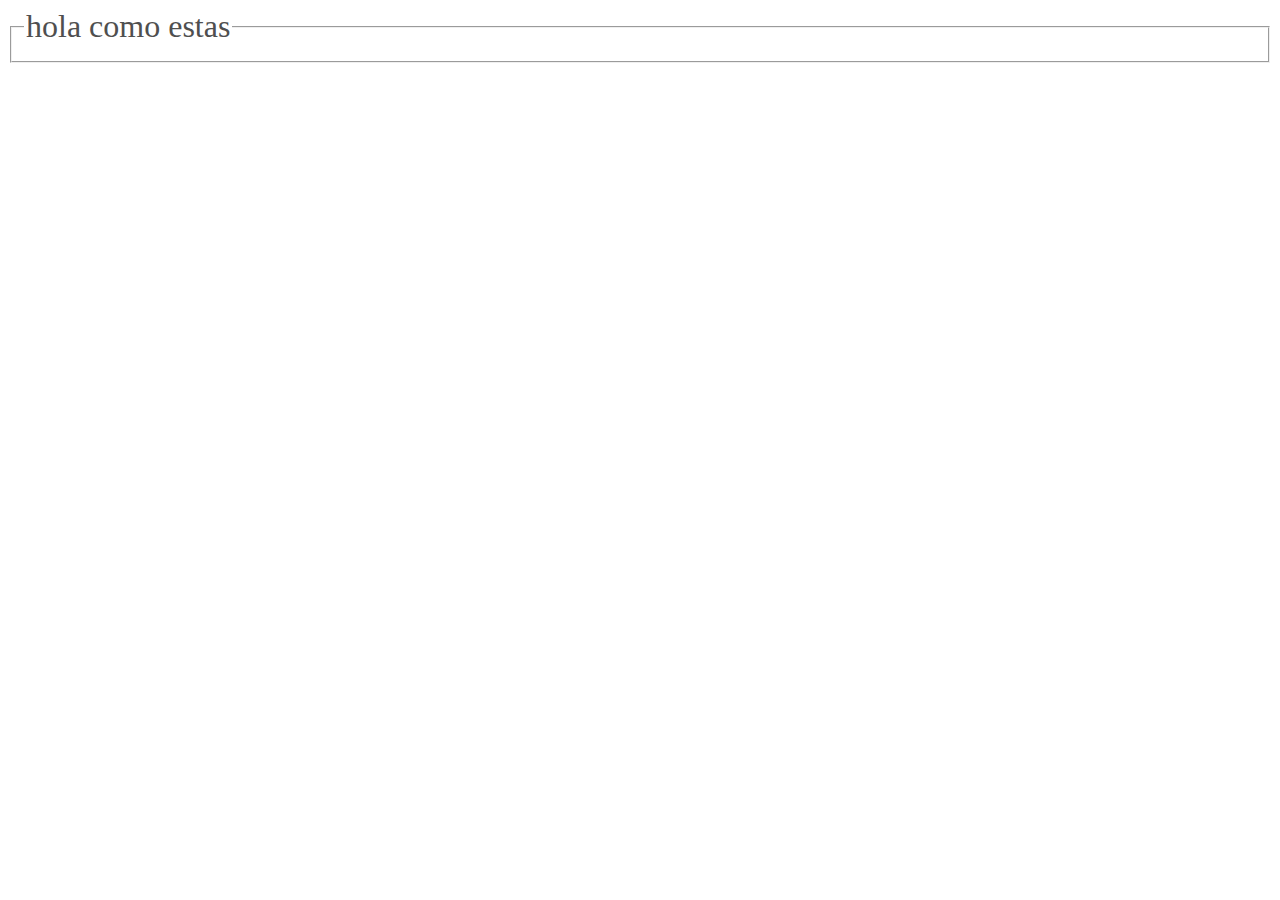
<file: hola.html>
<!DOCTYPE html>
<html lang="en">
<head>
    <meta charset="UTF-8">
    <meta name="viewport" content="width=device-width, initial-scale=1.0">
    <title>Document</title>
</head>
<style>
    legend {
        font-size: 2rem;
        color: #4f4f4f;
    }
</style>
<body>
    <fieldset>
        <legend>hola como estas</legend>
    </fieldset>
    
</body>
</html>
</file>
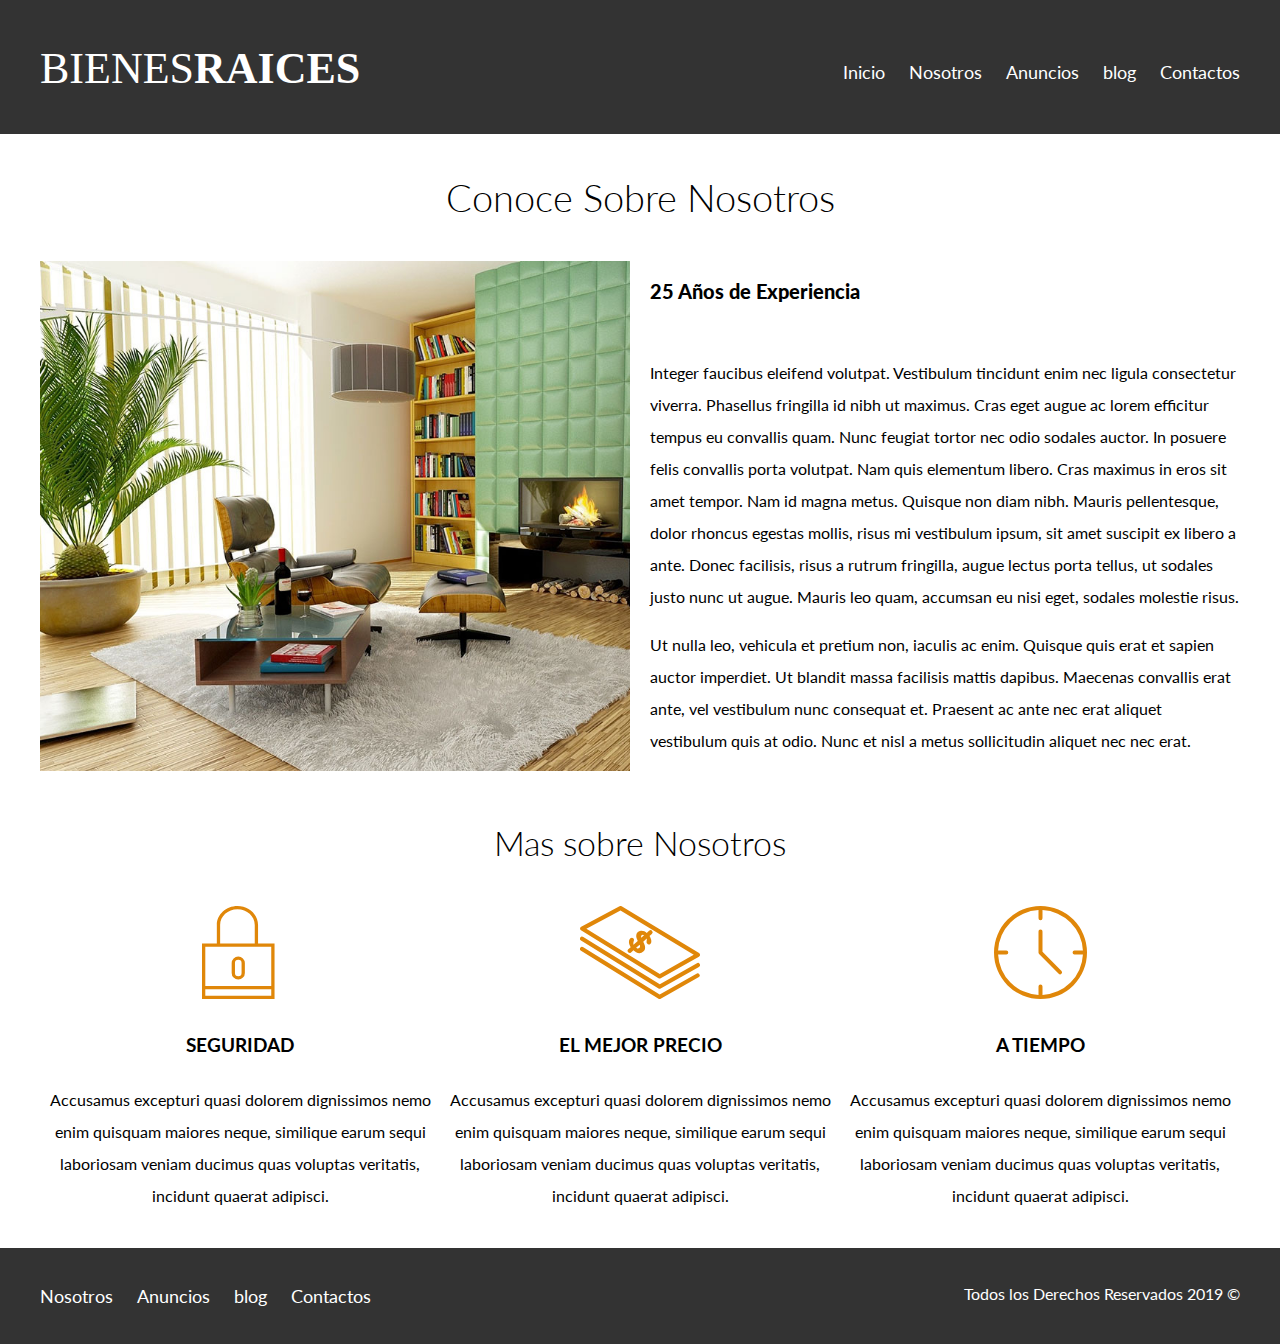
<file: nosotros.html>
<!DOCTYPE html>
<html lang="en">
<head>
	<meta charset="UTF-8">
	<meta name="viewport" content="width=device-width, initial-scale=1.0">
	<meta http-equiv="X-UA-Compatible" content="ie=edge">
	<title>Bienes raices</title>
<link href="https://fonts.googleapis.com/css2?family=Lato:wght@300;400;700;900&display=swap" rel="stylesheet">
	<link rel="stylesheet" href="css/normalize.css">
	<link rel="stylesheet" href="css/estilos.css">
</head>
<body>
		<header class="site-header">
			<div class="contenedor contenido-header">
				<div class="barra">
					<a href=""><img src="img/logo.svg" alt="Logotipo de Bienes Raices"></a>
					<div class="movil-menu">
						<a href="#navegacion">
							<img src="img/barras.svg" alt="Icono Menu">
						</a>
					</div>
					
					<nav id="navegacion" class="navegacion">
						<a href="index.html">Inicio</a>
						<a href="nosotros.html">Nosotros</a>
						<a href="anuncios.html">Anuncios</a>
						<a href="blog.html">blog</a>
						<a href="contactos.html">Contactos</a>
					</nav>
				</div>
			</div>
	</header>
	<main class="contenedor">
		<h1 class="fw-300 centrar-texto">Conoce Sobre Nosotros</h1>

		<div class="contenido-nosotros">
			<div class="imagen">
				<img src="img/nosotros.jpg" alt="nosotros">
			</div>
			<div class="texto-nosotros">
				<!-- blockquote donde reslata el contenido -->
				<blockquote>
					25 Años de Experiencia
				</blockquote>
				<p>Integer faucibus eleifend volutpat. Vestibulum tincidunt enim nec ligula consectetur viverra. Phasellus fringilla id nibh ut maximus. Cras eget augue ac lorem efficitur tempus eu convallis quam. Nunc feugiat tortor nec odio sodales auctor. In posuere felis convallis porta volutpat. Nam quis elementum libero. Cras maximus in eros sit amet tempor. Nam id magna metus. Quisque non diam nibh. Mauris pellentesque, dolor rhoncus egestas mollis, risus mi vestibulum ipsum, sit amet suscipit ex libero a ante. Donec facilisis, risus a rutrum fringilla, augue lectus porta tellus, ut sodales justo nunc ut augue. Mauris leo quam, accumsan eu nisi eget, sodales molestie risus.</p>

				<p>Ut nulla leo, vehicula et pretium non, iaculis ac enim. Quisque quis erat et sapien auctor imperdiet. Ut blandit massa facilisis mattis dapibus. Maecenas convallis erat ante, vel vestibulum nunc consequat et. Praesent ac ante nec erat aliquet vestibulum quis at odio. Nunc et nisl a metus sollicitudin aliquet nec nec erat.</p>
			</div>
		</div>
	</main>

	<section class="contenedor seccion">
			<h2 class="fw-300 centrar-texto">Mas sobre Nosotros</h2>
		<!-- formato svg no se distorciona  -->
			<div class="iconos-nosotros">
				<div class="icono">
					<img src="img/icono1.svg" alt="Icono Seguridad">
					<h3 >Seguridad</h3>
					<p>Accusamus excepturi quasi dolorem dignissimos nemo enim quisquam maiores neque, similique earum sequi laboriosam veniam ducimus quas voluptas veritatis, incidunt quaerat adipisci.</p>
				</div>

				<div class="icono">
					<img src="img/icono2.svg" alt="Icono Precio">
					<h3>El mejor precio</h3>
					<p>Accusamus excepturi quasi dolorem dignissimos nemo enim quisquam maiores neque, similique earum sequi laboriosam veniam ducimus quas voluptas veritatis, incidunt quaerat adipisci.</p>
				</div>

				<div class="icono">
					<img src="img/icono3.svg" alt="Icono tiempo">
					<h3>A Tiempo</h3>
					<p>Accusamus excepturi quasi dolorem dignissimos nemo enim quisquam maiores neque, similique earum sequi laboriosam veniam ducimus quas voluptas veritatis, incidunt quaerat adipisci.</p>
				</div>
			</div>
		</section>

		<footer class="site-footer seccion">
			<div class="contenedor contenedor-footer">
				<nav class="navegacion">
					<a href="nosotros.html">Nosotros</a>
					<a href="anuncios.html">Anuncios</a>
					<a href="blog.html">blog</a>
					<a href="contactos.html">Contactos</a>
				</nav>
				<p class="copyrigth">Todos los Derechos Reservados 2019 &copy; </p>
			</div>
		</footer>
</body>
</html>
</file>
<file: css/estilos.css>
/* globales */
html {
	font-size: 62.5%; /** rese para rems- 62-5=16px */
	box-sizing: border-box;
}
*,*::before, *::after{ /*no considera el tam del padding*/
	box-sizing: inherit;
}
.contenedor {
	max-width: 120rem;
	margin: 0 auto;
	width: 95%;
}
body{
	font-family: 'Lato', sans-serif;
	font-size: 1.6rem;
	line-height: 2;
}
img {
	max-width: 100%; /* esta en todo los proyectos permite que las imagenes sean responsivas, se ajusta a su contenedor*/
}
h1{
	font-size: 3.8rem;
}
h2{
	font-size: 3.4rem;
}
h4{
	font-size: 3rem;
}
h4{
	font-size: 2.6rem;
}
a{
	text-decoration: none;
}

/* Utilidades */
.seccion {
	margin-top: 2rem;
	margin-bottom: 2rem;
}
.fw-300 {
	font-weight: 300;
}
.centrar-texto {
	text-align: center;
}
.d-block{
	display: block!important;
}
/* botones */
.boton{
	color: #fff;
	font-weight: 700;
	font-size: 1.8rem;
	padding: 1rem 3rem;
	margin-top: 3rem;
	display: inline-block;
	text-align: center;
	border: none;
	display: block;
	flex: 0 0 100%;
}

@media(min-width: 768px) {
	.boton {
		display: inline-block;
		flex: 0 0 auto;
	}	
}
.boton:hover{
	/* con pointer modificas el cursor */
	cursor: pointer;
}
.b-amarillo{
	background-color: #e09709;
}
.b-verde{
	background-color: #71b100;
}
.contenido-centrado{
	max-width: 80rem;
}

/* header */

.site-header {
	background-color: #333;
	padding: 1rem 0 3rem 0;
}

.site-header.inicio {
	background-image: url(../img/header.jpg);
	/* centra la imagen */
	background-position: center center;
	background-size: cover;
	/* vh detecta la altura de tu pantalla */
	height: 100vh;
	/* minimo va medir */
	min-height: 60rem;
}
.contenido-header{
	height: 100%;
	display: flex;
	/* especifica la direccion de flex(flex afecta el primer nivel de hijos) */
	flex-direction: column;
	justify-content: space-between;
	text-align: center;
}

@media(min-width: 768px) {
	.contenido-header {
		text-align: left;
	}
}
.contenido-header h1{
	color: #fff;
	padding-bottom: 2rem;
	/* longitud de texto  */
	max-width: 60rem;
	/* interlineado */
	line-height: 2;
}
.barra {
	padding-top: 3rem;
}
 @media(min-width: 768px) {
	.barra {
		/* convierte en bloques */
		display: flex;
		/*alinea horizontalmente primera etiqueta un extremo y el otro en su opuesto */
		justify-content: space-between;
		/* alinea verticalmente */
		align-items: center;
	}
 }
.navegacion a {
	color: #fff;
	text-decoration: none;
	font-size: 2.2rem;	
	display: block;
}
 @media(min-width: 768px) {
	 .navegacion a {
		 display: inline-block;
		 margin-right: 2rem;
		 font-size: 1.8rem;
	 }
	 /* last of type se le conoce pseudoselectores */
	.navegacion a:last-of-type {
		margin: 0;
	}
 }
.navegacion {
	display: none; /*no muestra la navegacion*/
}
@media(min-width: 768px) {
	.navegacion {
		display: block;
	}
}
.navegacion a:hover{
	color: #71b100;
}
/*Movil menu- Menu hamburguesa*/
.movil-menu img{
	width: 5rem;
}

@media(min-width: 768px) {
	.movil-menu {
		display: none; /*no muestra la imagen de navegacion*/
	}
}
/*nos permite reconocer el id de la imagen para mostrar la navegacion*/
.navegacion:target {
	display: block;
}

/* iconos nostros */
@media(min-width: 768px) {
	.iconos-nosotros {
		display: flex;
		justify-content: space-between;/*ayuda a separar cajas de flex*/
	}
}
.icono {	
	text-align: center;
}
@media(min-width: 768px) {
	.icono {
		flex-basis: calc(33.3%-1rem); /*pone el ancho de la caja*/
	}
}
.icono h3 {
	text-transform: uppercase;
}


/* anuncio:; */
@media(min-width: 768px) {
	.contenedor-anuncios{
		display: flex;
		justify-content: space-between;
		/* separa de 3 en 3 como se indico en la medida de anuncio */
		flex-wrap: wrap;
	}
}

.anuncio {
	/* el flex si funciona pero el calc al ponerlo individualmente no funciona */
	/* hace que se tome las medidas declaradas */
	/* flex-shrink: 0; */
	/* flex-basis: calc(33.3%-1rem); */
	/* max-width: 32.5%; */
	border: 0.1rem solid #b5b5b5;
	background: #f5f5f5;
	margin-bottom: 2rem;
}
@media(min-width: 768px) {
	.anuncio {
		flex: 0 0 calc(33.3% - 1rem);
	
	}
}
.contenido-anuncio{
	padding: 2rem;
}
.contenido-anuncio h3, .contenido-anuncio p{
	margin: 0;
}
.precio{
	color:#71b100;
	font-weight: 700;
}
.iconos-caracteristias{
	list-style: none;
	padding: 0;
	display: flex;
	justify-content: space-evenly;/*dato para que funciona*/
	max-width: 50rem;
	flex: 1;
}
.iconos-caracteristias li{
	/* flex: 1; */ /*si flex esta activo justify-content no se muestra*/
	display: flex;
}
.iconos-caracteristias li img{
	margin-right: 2rem
}
.ver-todas{
	display: flex;
	justify-content: flex-end;
}

/* contanto home */
.img-contacto {
	background-image: url(../img/encuentra.jpg);
	background-position: center center;
	background-size: cover;
	height: 40rem;
	display: flex;
	align-items: center;
}
.contenido-contacto{
	/* divide el total del tamaño entre 1 */
	flex: 0 0 95%;
	color: #fff;
}
.contenido-contacto{
	font-size: 1.8rem;
}

/* seccion inferior */
@media(min-width: 768px) {
	.seccion-inferior{
		display: flex;
		justify-content: space-between;
	}
	.seccion-inferior .blog{
		max-width: 60%;
	}
	.seccion-inferior .testimoniales{
		flex-basis: calc(40% - 2rem);
		/*max-width: 38%;*/
	}
}

.entrada-blog{
	
	margin-bottom: 2rem;
}
@media(min-width: 768px) {
	.entrada-blog {
		display: flex;
	justify-content: space-between;
	}
}
.entrada-blog:last-of-type{
	margin-bottom: 0;
}
@media(min-width: 768px) {
	.entrada-blog .imagen{
		max-width: 40%;
	}
	.entrada-blog .texto-entrada{
		max-width: 55%;
	}
}

.texto-entrada a{
	color:#000;
}
.texto-entrada h4{
	margin: 0;
	line-height: 1.2;
}
/* :: creame un pseudoelemento(no se puede seleccionar)
	son elementos creados virtualmente*/
.texto-entrada h4::after{
	content:'';
	display: block;
	width: 15rem;
	height: .5rem;
	background-color: #71b100;
	margin-top: 1rem;
}
.texto-entrada span{
	color: #e08709;
}

/* testimoniales */
.testimonial{
	background-color: #71b100;
	font-size: 2.4rem;
	padding: 2rem;
	color: #fff;
	border-radius: 2rem;
}
.testimonial p{
	text-align: right;
}
/* before crea un elemento antes */
.testimonial blockquote::before{
	content:'';
	background-image: url(../img/comilla.svg);
	width: 5rem;
	height: 5rem;
	position: absolute;
	left: -2rem;
}
.testimonial blockquote{
	position: relative;
	padding-left: 5rem;
	font-weight: 300;
}
/*FOOTER*/
.site-footer{
	background-color: #333;
	margin:0;
}
.contenedor-footer{
	padding: 3rem 0;
	text-align: center;
}
@media(min-width: 768px) {
	.contenedor-footer {
		display: flex;
		justify-content: space-between;
	}
}
.site-footer nav {
	display: none;
}
@media(min-width: 768px) {
	.site-footer nav{ 
		display: block;
	}
}
.copyrigth{
	margin:0;
	color:#fff;
}


/* INTERNAS */

/* Nosotros */
@media(min-width: 768px) {
	.contenido-nosotros{
		display: grid;
		/* divide dos columnasm, repeat(2, 50%) */
		grid-template-columns: repeat(2,1fr);
		/* pone espacio en el borde */
		grid-column-gap: 2rem;
	}
}

.texto-nosotros blockquote{
	font-weight: 900;
	font-size: 2rem;
	margin:0;
	padding: 1rem 0 3rem 0;
}
/* Anuncio */
.resumen-propiedad{
	display: flex;
	justify-content: space-between;
	align-items: center;
}


/* Contacto */
.contacto p{
	font-size: 1.5rem;
	color: #4f4f4f;
	margin:
}
legend{
	font-size: 2rem;
	color: #4f4f4f
}
label{
	display: block;
	font-weight: 700;
	text-transform: uppercase;
}
input:not([type="submit"]),
textarea,
select{
	padding: 1rem;
	display: block;
	width: 100%;
	background-color: #e1e1e1;
	margin-bottom: 2rem;
	border: none;
	border-radius: 1rem
}
input[type="radio"]{
	width: auto;
	margin: 0;
}
select {
	/* prefijo en el caso de chrome */
	-webkit-appearance:none;
	appearance:none;
}
textarea{
	height: 20rem;
}
.forma-contacto{
	max-width: 30rem;
	display: flex;
	justify-content:space-between;
	align-items: center;
}
</file>
